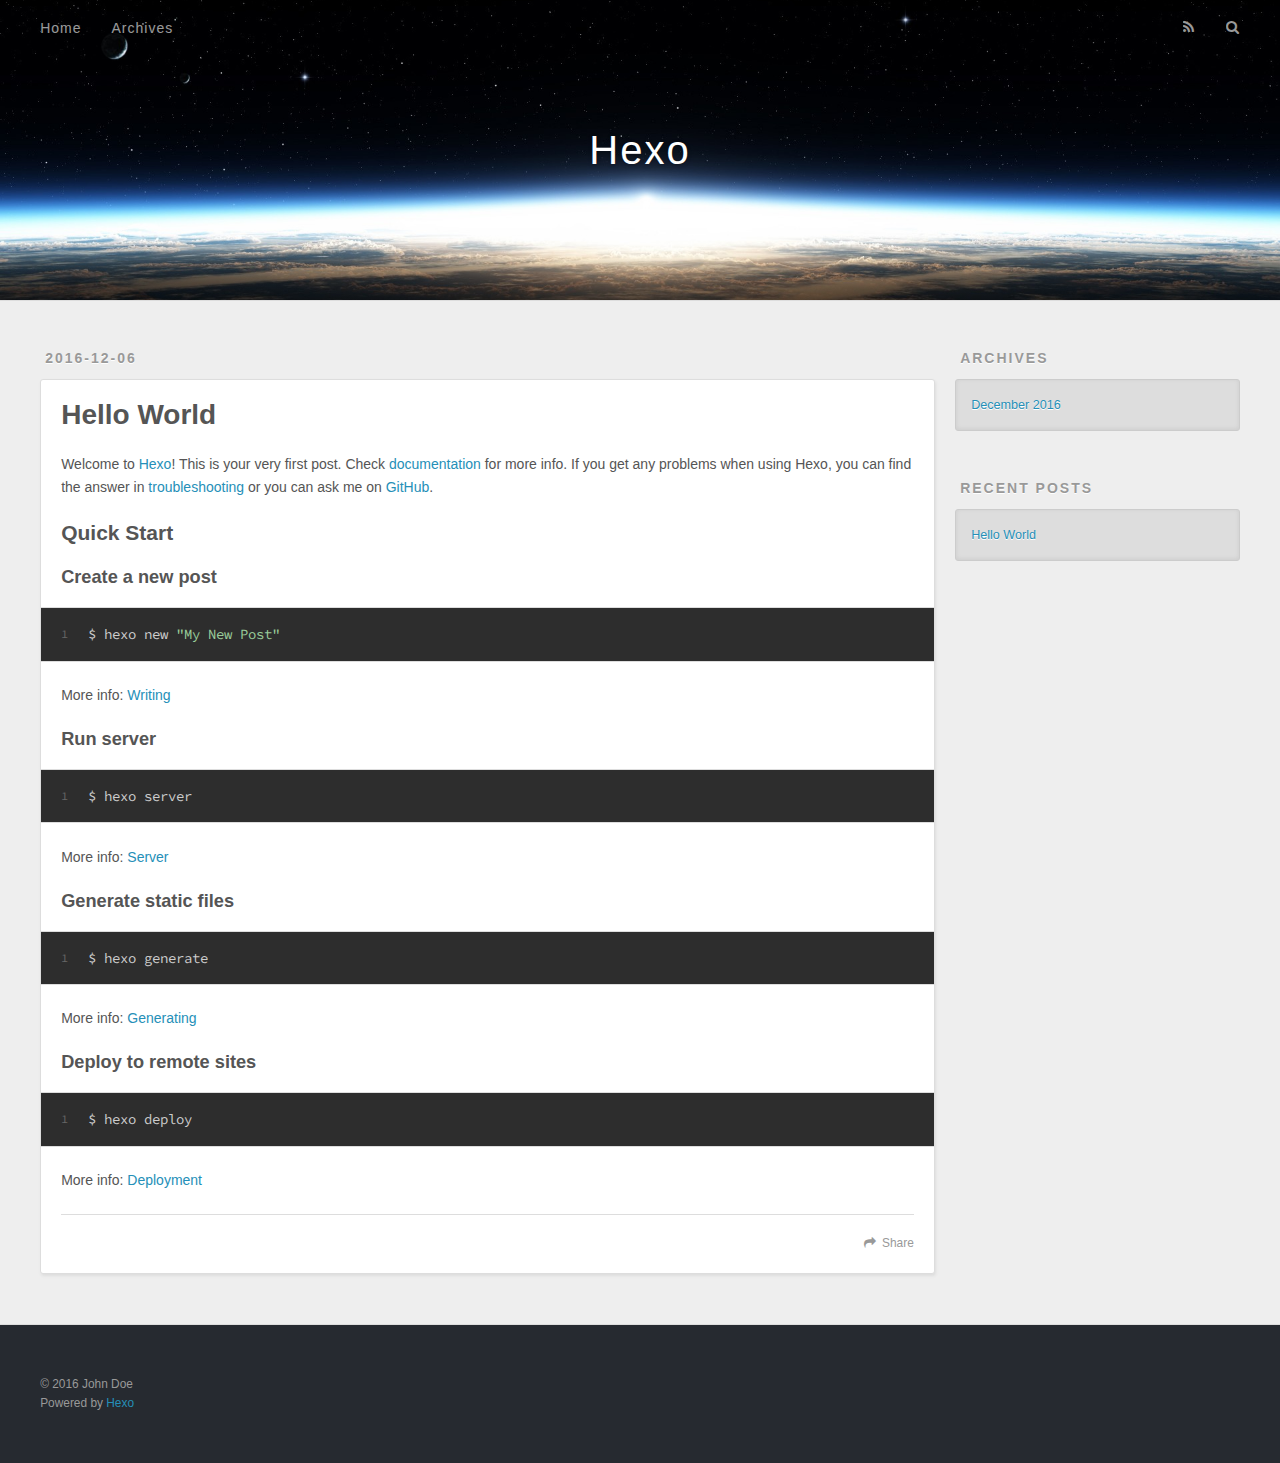
<file: blog/index.html>
<!DOCTYPE html>
<html>
<head>
  <meta charset="utf-8">
  
  <title>Hexo</title>
  <meta name="viewport" content="width=device-width, initial-scale=1, maximum-scale=1">
  <meta property="og:type" content="website">
<meta property="og:title" content="Hexo">
<meta property="og:url" content="http://yoursite.com/index.html">
<meta property="og:site_name" content="Hexo">
<meta name="twitter:card" content="summary">
<meta name="twitter:title" content="Hexo">
  
    <link rel="alternate" href="/atom.xml" title="Hexo" type="application/atom+xml">
  
  
    <link rel="icon" href="/favicon.png">
  
  
    <link href="http://fonts.googleapis.com/css?family=Source+Code+Pro" rel="stylesheet" type="text/css">
  
  <link rel="stylesheet" href="./css/style.css">
  

</head>

<body>
  <div id="container">
    <div id="wrap">
      <header id="header">
  <div id="banner"></div>
  <div id="header-outer" class="outer">
    <div id="header-title" class="inner">
      <h1 id="logo-wrap">
        <a href="./" id="logo">Hexo</a>
      </h1>
      
    </div>
    <div id="header-inner" class="inner">
      <nav id="main-nav">
        <a id="main-nav-toggle" class="nav-icon"></a>
        
          <a class="main-nav-link" href="./">Home</a>
        
          <a class="main-nav-link" href="./archives">Archives</a>
        
      </nav>
      <nav id="sub-nav">
        
          <a id="nav-rss-link" class="nav-icon" href="/atom.xml" title="RSS Feed"></a>
        
        <a id="nav-search-btn" class="nav-icon" title="Search"></a>
      </nav>
      <div id="search-form-wrap">
        <form action="//google.com/search" method="get" accept-charset="UTF-8" class="search-form"><input type="search" name="q" results="0" class="search-form-input" placeholder="Search"><button type="submit" class="search-form-submit">&#xF002;</button><input type="hidden" name="sitesearch" value="http://yoursite.com"></form>
      </div>
    </div>
  </div>
</header>
      <div class="outer">
        <section id="main">
  
    <article id="post-hello-world" class="article article-type-post" itemscope itemprop="blogPost">
  <div class="article-meta">
    <a href="./2016/12/06/hello-world/" class="article-date">
  <time datetime="2016-12-06T12:21:59.391Z" itemprop="datePublished">2016-12-06</time>
</a>
    
  </div>
  <div class="article-inner">
    
    
      <header class="article-header">
        
  
    <h1 itemprop="name">
      <a class="article-title" href="./2016/12/06/hello-world/">Hello World</a>
    </h1>
  

      </header>
    
    <div class="article-entry" itemprop="articleBody">
      
        <p>Welcome to <a href="https://hexo.io/" target="_blank" rel="external">Hexo</a>! This is your very first post. Check <a href="https://hexo.io/docs/" target="_blank" rel="external">documentation</a> for more info. If you get any problems when using Hexo, you can find the answer in <a href="https://hexo.io/docs/troubleshooting.html" target="_blank" rel="external">troubleshooting</a> or you can ask me on <a href="https://github.com/hexojs/hexo/issues" target="_blank" rel="external">GitHub</a>.</p>
<h2 id="Quick-Start"><a href="#Quick-Start" class="headerlink" title="Quick Start"></a>Quick Start</h2><h3 id="Create-a-new-post"><a href="#Create-a-new-post" class="headerlink" title="Create a new post"></a>Create a new post</h3><figure class="highlight bash"><table><tr><td class="gutter"><pre><div class="line">1</div></pre></td><td class="code"><pre><div class="line">$ hexo new <span class="string">"My New Post"</span></div></pre></td></tr></table></figure>
<p>More info: <a href="https://hexo.io/docs/writing.html" target="_blank" rel="external">Writing</a></p>
<h3 id="Run-server"><a href="#Run-server" class="headerlink" title="Run server"></a>Run server</h3><figure class="highlight bash"><table><tr><td class="gutter"><pre><div class="line">1</div></pre></td><td class="code"><pre><div class="line">$ hexo server</div></pre></td></tr></table></figure>
<p>More info: <a href="https://hexo.io/docs/server.html" target="_blank" rel="external">Server</a></p>
<h3 id="Generate-static-files"><a href="#Generate-static-files" class="headerlink" title="Generate static files"></a>Generate static files</h3><figure class="highlight bash"><table><tr><td class="gutter"><pre><div class="line">1</div></pre></td><td class="code"><pre><div class="line">$ hexo generate</div></pre></td></tr></table></figure>
<p>More info: <a href="https://hexo.io/docs/generating.html" target="_blank" rel="external">Generating</a></p>
<h3 id="Deploy-to-remote-sites"><a href="#Deploy-to-remote-sites" class="headerlink" title="Deploy to remote sites"></a>Deploy to remote sites</h3><figure class="highlight bash"><table><tr><td class="gutter"><pre><div class="line">1</div></pre></td><td class="code"><pre><div class="line">$ hexo deploy</div></pre></td></tr></table></figure>
<p>More info: <a href="https://hexo.io/docs/deployment.html" target="_blank" rel="external">Deployment</a></p>

      
    </div>
    <footer class="article-footer">
      <a data-url="http://yoursite.com./2016/12/06/hello-world/" data-id="ciwdh9o060000p0k9gndg5ydy" class="article-share-link">Share</a>
      
      
    </footer>
  </div>
  
</article>


  

</section>
        
          <aside id="sidebar">
  
    

  
    

  
    
  
    
  <div class="widget-wrap">
    <h3 class="widget-title">Archives</h3>
    <div class="widget">
      <ul class="archive-list"><li class="archive-list-item"><a class="archive-list-link" href="./archives/2016/12/">December 2016</a></li></ul>
    </div>
  </div>


  
    
  <div class="widget-wrap">
    <h3 class="widget-title">Recent Posts</h3>
    <div class="widget">
      <ul>
        
          <li>
            <a href="./2016/12/06/hello-world/">Hello World</a>
          </li>
        
      </ul>
    </div>
  </div>

  
</aside>
        
      </div>
      <footer id="footer">
  
  <div class="outer">
    <div id="footer-info" class="inner">
      &copy; 2016 John Doe<br>
      Powered by <a href="http://hexo.io/" target="_blank">Hexo</a>
    </div>
  </div>
</footer>
    </div>
    <nav id="mobile-nav">
  
    <a href="./" class="mobile-nav-link">Home</a>
  
    <a href="./archives" class="mobile-nav-link">Archives</a>
  
</nav>
    

<script src="http://ajax.googleapis.com/ajax/libs/jquery/2.0.3/jquery.min.js"></script>


  <link rel="stylesheet" href="./fancybox/jquery.fancybox.css">
  <script src="./fancybox/jquery.fancybox.pack.js"></script>


<script src="./js/script.js"></script>

  </div>
</body>
</html>
</file>
<file: blog/css/style.css>
body {
  width: 100%;
}
body:before,
body:after {
  content: "";
  display: table;
}
body:after {
  clear: both;
}
html,
body,
div,
span,
applet,
object,
iframe,
h1,
h2,
h3,
h4,
h5,
h6,
p,
blockquote,
pre,
a,
abbr,
acronym,
address,
big,
cite,
code,
del,
dfn,
em,
img,
ins,
kbd,
q,
s,
samp,
small,
strike,
strong,
sub,
sup,
tt,
var,
dl,
dt,
dd,
ol,
ul,
li,
fieldset,
form,
label,
legend,
table,
caption,
tbody,
tfoot,
thead,
tr,
th,
td {
  margin: 0;
  padding: 0;
  border: 0;
  outline: 0;
  font-weight: inherit;
  font-style: inherit;
  font-family: inherit;
  font-size: 100%;
  vertical-align: baseline;
}
body {
  line-height: 1;
  color: #000;
  background: #fff;
}
ol,
ul {
  list-style: none;
}
table {
  border-collapse: separate;
  border-spacing: 0;
  vertical-align: middle;
}
caption,
th,
td {
  text-align: left;
  font-weight: normal;
  vertical-align: middle;
}
a img {
  border: none;
}
input,
button {
  margin: 0;
  padding: 0;
}
input::-moz-focus-inner,
button::-moz-focus-inner {
  border: 0;
  padding: 0;
}
@font-face {
  font-family: FontAwesome;
  font-style: normal;
  font-weight: normal;
  src: url("fonts/fontawesome-webfont.eot?v=#4.0.3");
  src: url("fonts/fontawesome-webfont.eot?#iefix&v=#4.0.3") format("embedded-opentype"), url("fonts/fontawesome-webfont.woff?v=#4.0.3") format("woff"), url("fonts/fontawesome-webfont.ttf?v=#4.0.3") format("truetype"), url("fonts/fontawesome-webfont.svg#fontawesomeregular?v=#4.0.3") format("svg");
}
html,
body,
#container {
  height: 100%;
}
body {
  background: #eee;
  font: 14px "Helvetica Neue", Helvetica, Arial, sans-serif;
  -webkit-text-size-adjust: 100%;
}
.outer {
  max-width: 1220px;
  margin: 0 auto;
  padding: 0 20px;
}
.outer:before,
.outer:after {
  content: "";
  display: table;
}
.outer:after {
  clear: both;
}
.inner {
  display: inline;
  float: left;
  width: 98.33333333333333%;
  margin: 0 0.833333333333333%;
}
.left,
.alignleft {
  float: left;
}
.right,
.alignright {
  float: right;
}
.clear {
  clear: both;
}
#container {
  position: relative;
}
.mobile-nav-on {
  overflow: hidden;
}
#wrap {
  height: 100%;
  width: 100%;
  position: absolute;
  top: 0;
  left: 0;
  -webkit-transition: 0.2s ease-out;
  -moz-transition: 0.2s ease-out;
  -ms-transition: 0.2s ease-out;
  transition: 0.2s ease-out;
  z-index: 1;
  background: #eee;
}
.mobile-nav-on #wrap {
  left: 280px;
}
@media screen and (min-width: 768px) {
  #main {
    display: inline;
    float: left;
    width: 73.33333333333333%;
    margin: 0 0.833333333333333%;
  }
}
.article-date,
.article-category-link,
.archive-year,
.widget-title {
  text-decoration: none;
  text-transform: uppercase;
  letter-spacing: 2px;
  color: #999;
  margin-bottom: 1em;
  margin-left: 5px;
  line-height: 1em;
  text-shadow: 0 1px #fff;
  font-weight: bold;
}
.article-inner,
.archive-article-inner {
  background: #fff;
  -webkit-box-shadow: 1px 2px 3px #ddd;
  box-shadow: 1px 2px 3px #ddd;
  border: 1px solid #ddd;
  border-radius: 3px;
}
.article-entry h1,
.widget h1 {
  font-size: 2em;
}
.article-entry h2,
.widget h2 {
  font-size: 1.5em;
}
.article-entry h3,
.widget h3 {
  font-size: 1.3em;
}
.article-entry h4,
.widget h4 {
  font-size: 1.2em;
}
.article-entry h5,
.widget h5 {
  font-size: 1em;
}
.article-entry h6,
.widget h6 {
  font-size: 1em;
  color: #999;
}
.article-entry hr,
.widget hr {
  border: 1px dashed #ddd;
}
.article-entry strong,
.widget strong {
  font-weight: bold;
}
.article-entry em,
.widget em,
.article-entry cite,
.widget cite {
  font-style: italic;
}
.article-entry sup,
.widget sup,
.article-entry sub,
.widget sub {
  font-size: 0.75em;
  line-height: 0;
  position: relative;
  vertical-align: baseline;
}
.article-entry sup,
.widget sup {
  top: -0.5em;
}
.article-entry sub,
.widget sub {
  bottom: -0.2em;
}
.article-entry small,
.widget small {
  font-size: 0.85em;
}
.article-entry acronym,
.widget acronym,
.article-entry abbr,
.widget abbr {
  border-bottom: 1px dotted;
}
.article-entry ul,
.widget ul,
.article-entry ol,
.widget ol,
.article-entry dl,
.widget dl {
  margin: 0 20px;
  line-height: 1.6em;
}
.article-entry ul ul,
.widget ul ul,
.article-entry ol ul,
.widget ol ul,
.article-entry ul ol,
.widget ul ol,
.article-entry ol ol,
.widget ol ol {
  margin-top: 0;
  margin-bottom: 0;
}
.article-entry ul,
.widget ul {
  list-style: disc;
}
.article-entry ol,
.widget ol {
  list-style: decimal;
}
.article-entry dt,
.widget dt {
  font-weight: bold;
}
#header {
  height: 300px;
  position: relative;
  border-bottom: 1px solid #ddd;
}
#header:before,
#header:after {
  content: "";
  position: absolute;
  left: 0;
  right: 0;
  height: 40px;
}
#header:before {
  top: 0;
  background: -webkit-linear-gradient(rgba(0,0,0,0.2), transparent);
  background: -moz-linear-gradient(rgba(0,0,0,0.2), transparent);
  background: -ms-linear-gradient(rgba(0,0,0,0.2), transparent);
  background: linear-gradient(rgba(0,0,0,0.2), transparent);
}
#header:after {
  bottom: 0;
  background: -webkit-linear-gradient(transparent, rgba(0,0,0,0.2));
  background: -moz-linear-gradient(transparent, rgba(0,0,0,0.2));
  background: -ms-linear-gradient(transparent, rgba(0,0,0,0.2));
  background: linear-gradient(transparent, rgba(0,0,0,0.2));
}
#header-outer {
  height: 100%;
  position: relative;
}
#header-inner {
  position: relative;
  overflow: hidden;
}
#banner {
  position: absolute;
  top: 0;
  left: 0;
  width: 100%;
  height: 100%;
  background: url("images/banner.jpg") center #000;
  -webkit-background-size: cover;
  -moz-background-size: cover;
  background-size: cover;
  z-index: -1;
}
#header-title {
  text-align: center;
  height: 40px;
  position: absolute;
  top: 50%;
  left: 0;
  margin-top: -20px;
}
#logo,
#subtitle {
  text-decoration: none;
  color: #fff;
  font-weight: 300;
  text-shadow: 0 1px 4px rgba(0,0,0,0.3);
}
#logo {
  font-size: 40px;
  line-height: 40px;
  letter-spacing: 2px;
}
#subtitle {
  font-size: 16px;
  line-height: 16px;
  letter-spacing: 1px;
}
#subtitle-wrap {
  margin-top: 16px;
}
#main-nav {
  float: left;
  margin-left: -15px;
}
.nav-icon,
.main-nav-link {
  float: left;
  color: #fff;
  opacity: 0.6;
  text-decoration: none;
  text-shadow: 0 1px rgba(0,0,0,0.2);
  -webkit-transition: opacity 0.2s;
  -moz-transition: opacity 0.2s;
  -ms-transition: opacity 0.2s;
  transition: opacity 0.2s;
  display: block;
  padding: 20px 15px;
}
.nav-icon:hover,
.main-nav-link:hover {
  opacity: 1;
}
.nav-icon {
  font-family: FontAwesome;
  text-align: center;
  font-size: 14px;
  width: 14px;
  height: 14px;
  padding: 20px 15px;
  position: relative;
  cursor: pointer;
}
.main-nav-link {
  font-weight: 300;
  letter-spacing: 1px;
}
@media screen and (max-width: 479px) {
  .main-nav-link {
    display: none;
  }
}
#main-nav-toggle {
  display: none;
}
#main-nav-toggle:before {
  content: "\f0c9";
}
@media screen and (max-width: 479px) {
  #main-nav-toggle {
    display: block;
  }
}
#sub-nav {
  float: right;
  margin-right: -15px;
}
#nav-rss-link:before {
  content: "\f09e";
}
#nav-search-btn:before {
  content: "\f002";
}
#search-form-wrap {
  position: absolute;
  top: 15px;
  width: 150px;
  height: 30px;
  right: -150px;
  opacity: 0;
  -webkit-transition: 0.2s ease-out;
  -moz-transition: 0.2s ease-out;
  -ms-transition: 0.2s ease-out;
  transition: 0.2s ease-out;
}
#search-form-wrap.on {
  opacity: 1;
  right: 0;
}
@media screen and (max-width: 479px) {
  #search-form-wrap {
    width: 100%;
    right: -100%;
  }
}
.search-form {
  position: absolute;
  top: 0;
  left: 0;
  right: 0;
  background: #fff;
  padding: 5px 15px;
  border-radius: 15px;
  -webkit-box-shadow: 0 0 10px rgba(0,0,0,0.3);
  box-shadow: 0 0 10px rgba(0,0,0,0.3);
}
.search-form-input {
  border: none;
  background: none;
  color: #555;
  width: 100%;
  font: 13px "Helvetica Neue", Helvetica, Arial, sans-serif;
  outline: none;
}
.search-form-input::-webkit-search-results-decoration,
.search-form-input::-webkit-search-cancel-button {
  -webkit-appearance: none;
}
.search-form-submit {
  position: absolute;
  top: 50%;
  right: 10px;
  margin-top: -7px;
  font: 13px FontAwesome;
  border: none;
  background: none;
  color: #bbb;
  cursor: pointer;
}
.search-form-submit:hover,
.search-form-submit:focus {
  color: #777;
}
.article {
  margin: 50px 0;
}
.article-inner {
  overflow: hidden;
}
.article-meta:before,
.article-meta:after {
  content: "";
  display: table;
}
.article-meta:after {
  clear: both;
}
.article-date {
  float: left;
}
.article-category {
  float: left;
  line-height: 1em;
  color: #ccc;
  text-shadow: 0 1px #fff;
  margin-left: 8px;
}
.article-category:before {
  content: "\2022";
}
.article-category-link {
  margin: 0 12px 1em;
}
.article-header {
  padding: 20px 20px 0;
}
.article-title {
  text-decoration: none;
  font-size: 2em;
  font-weight: bold;
  color: #555;
  line-height: 1.1em;
  -webkit-transition: color 0.2s;
  -moz-transition: color 0.2s;
  -ms-transition: color 0.2s;
  transition: color 0.2s;
}
a.article-title:hover {
  color: #258fb8;
}
.article-entry {
  color: #555;
  padding: 0 20px;
}
.article-entry:before,
.article-entry:after {
  content: "";
  display: table;
}
.article-entry:after {
  clear: both;
}
.article-entry p,
.article-entry table {
  line-height: 1.6em;
  margin: 1.6em 0;
}
.article-entry h1,
.article-entry h2,
.article-entry h3,
.article-entry h4,
.article-entry h5,
.article-entry h6 {
  font-weight: bold;
}
.article-entry h1,
.article-entry h2,
.article-entry h3,
.article-entry h4,
.article-entry h5,
.article-entry h6 {
  line-height: 1.1em;
  margin: 1.1em 0;
}
.article-entry a {
  color: #258fb8;
  text-decoration: none;
}
.article-entry a:hover {
  text-decoration: underline;
}
.article-entry ul,
.article-entry ol,
.article-entry dl {
  margin-top: 1.6em;
  margin-bottom: 1.6em;
}
.article-entry img,
.article-entry video {
  max-width: 100%;
  height: auto;
  display: block;
  margin: auto;
}
.article-entry iframe {
  border: none;
}
.article-entry table {
  width: 100%;
  border-collapse: collapse;
  border-spacing: 0;
}
.article-entry th {
  font-weight: bold;
  border-bottom: 3px solid #ddd;
  padding-bottom: 0.5em;
}
.article-entry td {
  border-bottom: 1px solid #ddd;
  padding: 10px 0;
}
.article-entry blockquote {
  font-family: Georgia, "Times New Roman", serif;
  font-size: 1.4em;
  margin: 1.6em 20px;
  text-align: center;
}
.article-entry blockquote footer {
  font-size: 14px;
  margin: 1.6em 0;
  font-family: "Helvetica Neue", Helvetica, Arial, sans-serif;
}
.article-entry blockquote footer cite:before {
  content: "—";
  padding: 0 0.5em;
}
.article-entry .pullquote {
  text-align: left;
  width: 45%;
  margin: 0;
}
.article-entry .pullquote.left {
  margin-left: 0.5em;
  margin-right: 1em;
}
.article-entry .pullquote.right {
  margin-right: 0.5em;
  margin-left: 1em;
}
.article-entry .caption {
  color: #999;
  display: block;
  font-size: 0.9em;
  margin-top: 0.5em;
  position: relative;
  text-align: center;
}
.article-entry .video-container {
  position: relative;
  padding-top: 56.25%;
  height: 0;
  overflow: hidden;
}
.article-entry .video-container iframe,
.article-entry .video-container object,
.article-entry .video-container embed {
  position: absolute;
  top: 0;
  left: 0;
  width: 100%;
  height: 100%;
  margin-top: 0;
}
.article-more-link a {
  display: inline-block;
  line-height: 1em;
  padding: 6px 15px;
  border-radius: 15px;
  background: #eee;
  color: #999;
  text-shadow: 0 1px #fff;
  text-decoration: none;
}
.article-more-link a:hover {
  background: #258fb8;
  color: #fff;
  text-decoration: none;
  text-shadow: 0 1px #1e7293;
}
.article-footer {
  font-size: 0.85em;
  line-height: 1.6em;
  border-top: 1px solid #ddd;
  padding-top: 1.6em;
  margin: 0 20px 20px;
}
.article-footer:before,
.article-footer:after {
  content: "";
  display: table;
}
.article-footer:after {
  clear: both;
}
.article-footer a {
  color: #999;
  text-decoration: none;
}
.article-footer a:hover {
  color: #555;
}
.article-tag-list-item {
  float: left;
  margin-right: 10px;
}
.article-tag-list-link:before {
  content: "#";
}
.article-comment-link {
  float: right;
}
.article-comment-link:before {
  content: "\f075";
  font-family: FontAwesome;
  padding-right: 8px;
}
.article-share-link {
  cursor: pointer;
  float: right;
  margin-left: 20px;
}
.article-share-link:before {
  content: "\f064";
  font-family: FontAwesome;
  padding-right: 6px;
}
#article-nav {
  position: relative;
}
#article-nav:before,
#article-nav:after {
  content: "";
  display: table;
}
#article-nav:after {
  clear: both;
}
@media screen and (min-width: 768px) {
  #article-nav {
    margin: 50px 0;
  }
  #article-nav:before {
    width: 8px;
    height: 8px;
    position: absolute;
    top: 50%;
    left: 50%;
    margin-top: -4px;
    margin-left: -4px;
    content: "";
    border-radius: 50%;
    background: #ddd;
    -webkit-box-shadow: 0 1px 2px #fff;
    box-shadow: 0 1px 2px #fff;
  }
}
.article-nav-link-wrap {
  text-decoration: none;
  text-shadow: 0 1px #fff;
  color: #999;
  -webkit-box-sizing: border-box;
  -moz-box-sizing: border-box;
  box-sizing: border-box;
  margin-top: 50px;
  text-align: center;
  display: block;
}
.article-nav-link-wrap:hover {
  color: #555;
}
@media screen and (min-width: 768px) {
  .article-nav-link-wrap {
    width: 50%;
    margin-top: 0;
  }
}
@media screen and (min-width: 768px) {
  #article-nav-newer {
    float: left;
    text-align: right;
    padding-right: 20px;
  }
}
@media screen and (min-width: 768px) {
  #article-nav-older {
    float: right;
    text-align: left;
    padding-left: 20px;
  }
}
.article-nav-caption {
  text-transform: uppercase;
  letter-spacing: 2px;
  color: #ddd;
  line-height: 1em;
  font-weight: bold;
}
#article-nav-newer .article-nav-caption {
  margin-right: -2px;
}
.article-nav-title {
  font-size: 0.85em;
  line-height: 1.6em;
  margin-top: 0.5em;
}
.article-share-box {
  position: absolute;
  display: none;
  background: #fff;
  -webkit-box-shadow: 1px 2px 10px rgba(0,0,0,0.2);
  box-shadow: 1px 2px 10px rgba(0,0,0,0.2);
  border-radius: 3px;
  margin-left: -145px;
  overflow: hidden;
  z-index: 1;
}
.article-share-box.on {
  display: block;
}
.article-share-input {
  width: 100%;
  background: none;
  -webkit-box-sizing: border-box;
  -moz-box-sizing: border-box;
  box-sizing: border-box;
  font: 14px "Helvetica Neue", Helvetica, Arial, sans-serif;
  padding: 0 15px;
  color: #555;
  outline: none;
  border: 1px solid #ddd;
  border-radius: 3px 3px 0 0;
  height: 36px;
  line-height: 36px;
}
.article-share-links {
  background: #eee;
}
.article-share-links:before,
.article-share-links:after {
  content: "";
  display: table;
}
.article-share-links:after {
  clear: both;
}
.article-share-twitter,
.article-share-facebook,
.article-share-pinterest,
.article-share-google {
  width: 50px;
  height: 36px;
  display: block;
  float: left;
  position: relative;
  color: #999;
  text-shadow: 0 1px #fff;
}
.article-share-twitter:before,
.article-share-facebook:before,
.article-share-pinterest:before,
.article-share-google:before {
  font-size: 20px;
  font-family: FontAwesome;
  width: 20px;
  height: 20px;
  position: absolute;
  top: 50%;
  left: 50%;
  margin-top: -10px;
  margin-left: -10px;
  text-align: center;
}
.article-share-twitter:hover,
.article-share-facebook:hover,
.article-share-pinterest:hover,
.article-share-google:hover {
  color: #fff;
}
.article-share-twitter:before {
  content: "\f099";
}
.article-share-twitter:hover {
  background: #00aced;
  text-shadow: 0 1px #008abe;
}
.article-share-facebook:before {
  content: "\f09a";
}
.article-share-facebook:hover {
  background: #3b5998;
  text-shadow: 0 1px #2f477a;
}
.article-share-pinterest:before {
  content: "\f0d2";
}
.article-share-pinterest:hover {
  background: #cb2027;
  text-shadow: 0 1px #a21a1f;
}
.article-share-google:before {
  content: "\f0d5";
}
.article-share-google:hover {
  background: #dd4b39;
  text-shadow: 0 1px #be3221;
}
.article-gallery {
  background: #000;
  position: relative;
}
.article-gallery-photos {
  position: relative;
  overflow: hidden;
}
.article-gallery-img {
  display: none;
  max-width: 100%;
}
.article-gallery-img:first-child {
  display: block;
}
.article-gallery-img.loaded {
  position: absolute;
  display: block;
}
.article-gallery-img img {
  display: block;
  max-width: 100%;
  margin: 0 auto;
}
#comments {
  background: #fff;
  -webkit-box-shadow: 1px 2px 3px #ddd;
  box-shadow: 1px 2px 3px #ddd;
  padding: 20px;
  border: 1px solid #ddd;
  border-radius: 3px;
  margin: 50px 0;
}
#comments a {
  color: #258fb8;
}
.archives-wrap {
  margin: 50px 0;
}
.archives:before,
.archives:after {
  content: "";
  display: table;
}
.archives:after {
  clear: both;
}
.archive-year-wrap {
  margin-bottom: 1em;
}
.archives {
  -webkit-column-gap: 10px;
  -moz-column-gap: 10px;
  column-gap: 10px;
}
@media screen and (min-width: 480px) and (max-width: 767px) {
  .archives {
    -webkit-column-count: 2;
    -moz-column-count: 2;
    column-count: 2;
  }
}
@media screen and (min-width: 768px) {
  .archives {
    -webkit-column-count: 3;
    -moz-column-count: 3;
    column-count: 3;
  }
}
.archive-article {
  -webkit-column-break-inside: avoid;
  page-break-inside: avoid;
  overflow: hidden;
  break-inside: avoid-column;
}
.archive-article-inner {
  padding: 10px;
  margin-bottom: 15px;
}
.archive-article-title {
  text-decoration: none;
  font-weight: bold;
  color: #555;
  -webkit-transition: color 0.2s;
  -moz-transition: color 0.2s;
  -ms-transition: color 0.2s;
  transition: color 0.2s;
  line-height: 1.6em;
}
.archive-article-title:hover {
  color: #258fb8;
}
.archive-article-footer {
  margin-top: 1em;
}
.archive-article-date {
  color: #999;
  text-decoration: none;
  font-size: 0.85em;
  line-height: 1em;
  margin-bottom: 0.5em;
  display: block;
}
#page-nav {
  margin: 50px auto;
  background: #fff;
  -webkit-box-shadow: 1px 2px 3px #ddd;
  box-shadow: 1px 2px 3px #ddd;
  border: 1px solid #ddd;
  border-radius: 3px;
  text-align: center;
  color: #999;
  overflow: hidden;
}
#page-nav:before,
#page-nav:after {
  content: "";
  display: table;
}
#page-nav:after {
  clear: both;
}
#page-nav a,
#page-nav span {
  padding: 10px 20px;
  line-height: 1;
  height: 2ex;
}
#page-nav a {
  color: #999;
  text-decoration: none;
}
#page-nav a:hover {
  background: #999;
  color: #fff;
}
#page-nav .prev {
  float: left;
}
#page-nav .next {
  float: right;
}
#page-nav .page-number {
  display: inline-block;
}
@media screen and (max-width: 479px) {
  #page-nav .page-number {
    display: none;
  }
}
#page-nav .current {
  color: #555;
  font-weight: bold;
}
#page-nav .space {
  color: #ddd;
}
#footer {
  background: #262a30;
  padding: 50px 0;
  border-top: 1px solid #ddd;
  color: #999;
}
#footer a {
  color: #258fb8;
  text-decoration: none;
}
#footer a:hover {
  text-decoration: underline;
}
#footer-info {
  line-height: 1.6em;
  font-size: 0.85em;
}
.article-entry pre,
.article-entry .highlight {
  background: #2d2d2d;
  margin: 0 -20px;
  padding: 15px 20px;
  border-style: solid;
  border-color: #ddd;
  border-width: 1px 0;
  overflow: auto;
  color: #ccc;
  line-height: 22.400000000000002px;
}
.article-entry .highlight .gutter pre,
.article-entry .gist .gist-file .gist-data .line-numbers {
  color: #666;
  font-size: 0.85em;
}
.article-entry pre,
.article-entry code {
  font-family: "Source Code Pro", Consolas, Monaco, Menlo, Consolas, monospace;
}
.article-entry code {
  background: #eee;
  text-shadow: 0 1px #fff;
  padding: 0 0.3em;
}
.article-entry pre code {
  background: none;
  text-shadow: none;
  padding: 0;
}
.article-entry .highlight pre {
  border: none;
  margin: 0;
  padding: 0;
}
.article-entry .highlight table {
  margin: 0;
  width: auto;
}
.article-entry .highlight td {
  border: none;
  padding: 0;
}
.article-entry .highlight figcaption {
  font-size: 0.85em;
  color: #999;
  line-height: 1em;
  margin-bottom: 1em;
}
.article-entry .highlight figcaption:before,
.article-entry .highlight figcaption:after {
  content: "";
  display: table;
}
.article-entry .highlight figcaption:after {
  clear: both;
}
.article-entry .highlight figcaption a {
  float: right;
}
.article-entry .highlight .gutter pre {
  text-align: right;
  padding-right: 20px;
}
.article-entry .highlight .line {
  height: 22.400000000000002px;
}
.article-entry .highlight .line.marked {
  background: #515151;
}
.article-entry .gist {
  margin: 0 -20px;
  border-style: solid;
  border-color: #ddd;
  border-width: 1px 0;
  background: #2d2d2d;
  padding: 15px 20px 15px 0;
}
.article-entry .gist .gist-file {
  border: none;
  font-family: "Source Code Pro", Consolas, Monaco, Menlo, Consolas, monospace;
  margin: 0;
}
.article-entry .gist .gist-file .gist-data {
  background: none;
  border: none;
}
.article-entry .gist .gist-file .gist-data .line-numbers {
  background: none;
  border: none;
  padding: 0 20px 0 0;
}
.article-entry .gist .gist-file .gist-data .line-data {
  padding: 0 !important;
}
.article-entry .gist .gist-file .highlight {
  margin: 0;
  padding: 0;
  border: none;
}
.article-entry .gist .gist-file .gist-meta {
  background: #2d2d2d;
  color: #999;
  font: 0.85em "Helvetica Neue", Helvetica, Arial, sans-serif;
  text-shadow: 0 0;
  padding: 0;
  margin-top: 1em;
  margin-left: 20px;
}
.article-entry .gist .gist-file .gist-meta a {
  color: #258fb8;
  font-weight: normal;
}
.article-entry .gist .gist-file .gist-meta a:hover {
  text-decoration: underline;
}
pre .comment,
pre .title {
  color: #999;
}
pre .variable,
pre .attribute,
pre .tag,
pre .regexp,
pre .ruby .constant,
pre .xml .tag .title,
pre .xml .pi,
pre .xml .doctype,
pre .html .doctype,
pre .css .id,
pre .css .class,
pre .css .pseudo {
  color: #f2777a;
}
pre .number,
pre .preprocessor,
pre .built_in,
pre .literal,
pre .params,
pre .constant {
  color: #f99157;
}
pre .class,
pre .ruby .class .title,
pre .css .rules .attribute {
  color: #9c9;
}
pre .string,
pre .value,
pre .inheritance,
pre .header,
pre .ruby .symbol,
pre .xml .cdata {
  color: #9c9;
}
pre .css .hexcolor {
  color: #6cc;
}
pre .function,
pre .python .decorator,
pre .python .title,
pre .ruby .function .title,
pre .ruby .title .keyword,
pre .perl .sub,
pre .javascript .title,
pre .coffeescript .title {
  color: #69c;
}
pre .keyword,
pre .javascript .function {
  color: #c9c;
}
@media screen and (max-width: 479px) {
  #mobile-nav {
    position: absolute;
    top: 0;
    left: 0;
    width: 280px;
    height: 100%;
    background: #191919;
    border-right: 1px solid #fff;
  }
}
@media screen and (max-width: 479px) {
  .mobile-nav-link {
    display: block;
    color: #999;
    text-decoration: none;
    padding: 15px 20px;
    font-weight: bold;
  }
  .mobile-nav-link:hover {
    color: #fff;
  }
}
@media screen and (min-width: 768px) {
  #sidebar {
    display: inline;
    float: left;
    width: 23.333333333333332%;
    margin: 0 0.833333333333333%;
  }
}
.widget-wrap {
  margin: 50px 0;
}
.widget {
  color: #777;
  text-shadow: 0 1px #fff;
  background: #ddd;
  -webkit-box-shadow: 0 -1px 4px #ccc inset;
  box-shadow: 0 -1px 4px #ccc inset;
  border: 1px solid #ccc;
  padding: 15px;
  border-radius: 3px;
}
.widget a {
  color: #258fb8;
  text-decoration: none;
}
.widget a:hover {
  text-decoration: underline;
}
.widget ul ul,
.widget ol ul,
.widget dl ul,
.widget ul ol,
.widget ol ol,
.widget dl ol,
.widget ul dl,
.widget ol dl,
.widget dl dl {
  margin-left: 15px;
  list-style: disc;
}
.widget {
  line-height: 1.6em;
  word-wrap: break-word;
  font-size: 0.9em;
}
.widget ul,
.widget ol {
  list-style: none;
  margin: 0;
}
.widget ul ul,
.widget ol ul,
.widget ul ol,
.widget ol ol {
  margin: 0 20px;
}
.widget ul ul,
.widget ol ul {
  list-style: disc;
}
.widget ul ol,
.widget ol ol {
  list-style: decimal;
}
.category-list-count,
.tag-list-count,
.archive-list-count {
  padding-left: 5px;
  color: #999;
  font-size: 0.85em;
}
.category-list-count:before,
.tag-list-count:before,
.archive-list-count:before {
  content: "(";
}
.category-list-count:after,
.tag-list-count:after,
.archive-list-count:after {
  content: ")";
}
.tagcloud a {
  margin-right: 5px;
  display: inline-block;
}
</file>
